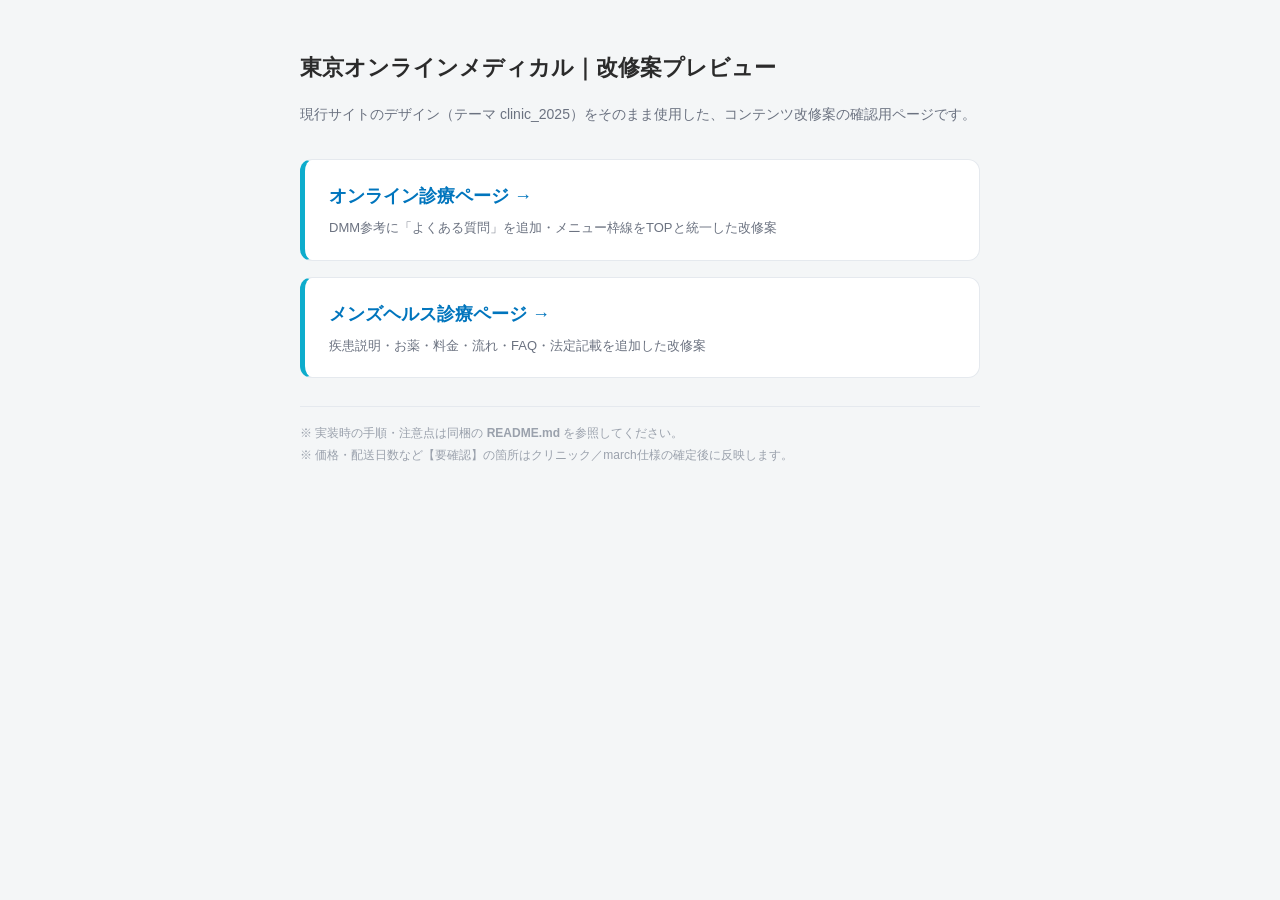
<file: index.html>
<!DOCTYPE html>
<html lang="ja"><head>
<meta charset="UTF-8">
<meta name="robots" content="noindex, nofollow">
<meta name="viewport" content="width=device-width, initial-scale=1.0">
<title>東京オンラインメディカル｜改修案プレビュー</title>
<style>
  body{font-family:"Zen Kaku Gothic New",-apple-system,sans-serif;background:#f4f6f7;color:#2b2b2b;margin:0;padding:48px 20px;line-height:1.8}
  .wrap{max-width:680px;margin:0 auto}
  h1{font-size:22px;font-weight:700;margin:0 0 8px}
  .sub{color:#6b7280;font-size:14px;margin-bottom:32px}
  .card{display:block;background:#fff;border:1px solid #e5e9ee;border-radius:12px;padding:20px 24px;margin-bottom:16px;text-decoration:none;color:inherit;transition:.15s;border-left:5px solid #0DACCC}
  .card:hover{box-shadow:0 8px 24px rgba(0,0,0,.08);transform:translateY(-2px)}
  .card h2{font-size:18px;margin:0 0 4px;color:#0075BD}
  .card p{margin:0;font-size:13px;color:#6b7280}
  .note{font-size:12px;color:#9aa1ac;margin-top:28px;border-top:1px solid #e5e9ee;padding-top:16px}
</style>
</head><body>
<div class="wrap">
  <h1>東京オンラインメディカル｜改修案プレビュー</h1>
  <p class="sub">現行サイトのデザイン（テーマ clinic_2025）をそのまま使用した、コンテンツ改修案の確認用ページです。</p>

  <a class="card" href="./service.html">
    <h2>オンライン診療ページ →</h2>
    <p>DMM参考に「よくある質問」を追加・メニュー枠線をTOPと統一した改修案</p>
  </a>

  <a class="card" href="./menshealth.html">
    <h2>メンズヘルス診療ページ →</h2>
    <p>疾患説明・お薬・料金・流れ・FAQ・法定記載を追加した改修案</p>
  </a>

  <p class="note">※ 実装時の手順・注意点は同梱の <strong>README.md</strong> を参照してください。<br>※ 価格・配送日数など【要確認】の箇所はクリニック／march仕様の確定後に反映します。</p>
</div>
</body></html>
</file>
